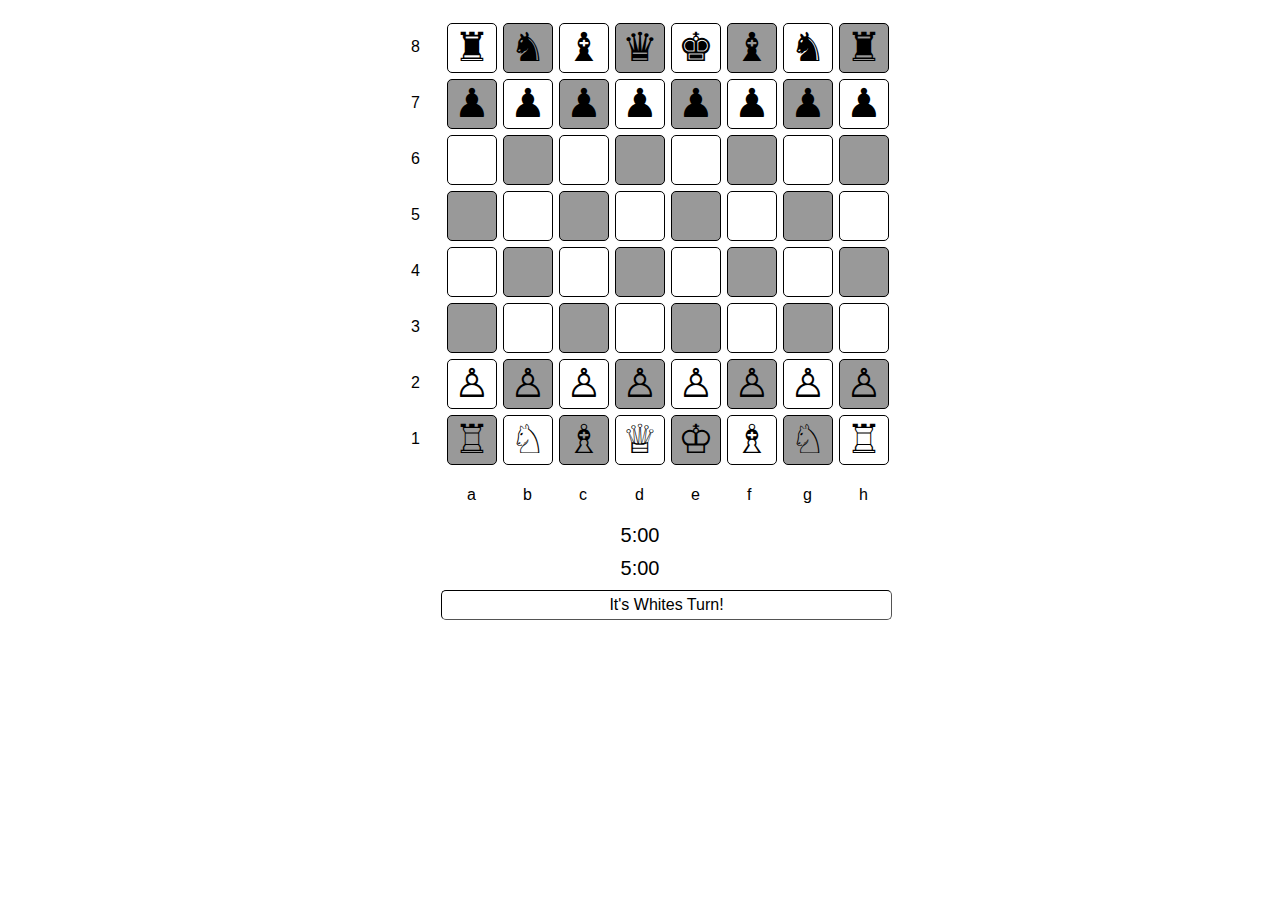
<file: index.html>
<!DOCTYPE html>
<html lang="en" >
<head>
  <meta charset="UTF-8">
  <title>Chess Game Javascript</title>
  <link rel="stylesheet" href="./style.css">

</head>
<body>
<div id="game">
    <div class='cellprefix'>8</div>
    <div class='gamecell' id='1_8'></div>
    <div class='gamecell grey' id='2_8'></div>
    <div class='gamecell' id='3_8'></div>
    <div class='gamecell grey' id='4_8'></div>
    <div class='gamecell' id='5_8'></div>
    <div class='gamecell grey' id='6_8'></div>
    <div class='gamecell' id='7_8'></div>
    <div class='gamecell grey' id='8_8'></div><br>
    <div class='cellprefix'>7</div>
    <div class='gamecell grey' id='1_7'></div>
    <div class='gamecell' id='2_7'></div>
    <div class='gamecell grey' id='3_7'></div>
    <div class='gamecell' id='4_7'></div>
    <div class='gamecell grey' id='5_7'></div>
    <div class='gamecell' id='6_7'></div>
    <div class='gamecell grey' id='7_7'></div>
    <div class='gamecell' id='8_7'></div><br>
    <div class='cellprefix'>6</div>
    <div class='gamecell' id='1_6'></div>
    <div class='gamecell grey' id='2_6'></div>
    <div class='gamecell' id='3_6'></div>
    <div class='gamecell grey' id='4_6'></div>
    <div class='gamecell' id='5_6'></div>
    <div class='gamecell grey' id='6_6'></div>
    <div class='gamecell' id='7_6'></div>
    <div class='gamecell grey' id='8_6'></div><br>
    <div class='cellprefix'>5</div>
    <div class='gamecell grey' id='1_5'></div>
    <div class='gamecell' id='2_5'></div>
    <div class='gamecell grey' id='3_5'></div>
    <div class='gamecell' id='4_5'></div>
    <div class='gamecell grey' id='5_5'></div>
    <div class='gamecell' id='6_5'></div>
    <div class='gamecell grey' id='7_5'></div>
    <div class='gamecell' id='8_5'></div><br>
    <div class='cellprefix'>4</div>
    <div class='gamecell' id='1_4'></div>
    <div class='gamecell grey' id='2_4'></div>
    <div class='gamecell' id='3_4'></div>
    <div class='gamecell grey' id='4_4'></div>
    <div class='gamecell' id='5_4'></div>
    <div class='gamecell grey' id='6_4'></div>
    <div class='gamecell' id='7_4'></div>
    <div class='gamecell grey' id='8_4'></div><br>
    <div class='cellprefix'>3</div>
    <div class='gamecell grey' id='1_3'></div>
    <div class='gamecell' id='2_3'></div>
    <div class='gamecell grey' id='3_3'></div>
    <div class='gamecell' id='4_3'></div>
    <div class='gamecell grey' id='5_3'></div>
    <div class='gamecell' id='6_3'></div>
    <div class='gamecell grey' id='7_3'></div>
    <div class='gamecell' id='8_3'></div><br>
    <div class='cellprefix'>2</div>
    <div class='gamecell' id='1_2'></div>
    <div class='gamecell grey' id='2_2'></div>
    <div class='gamecell' id='3_2'></div>
    <div class='gamecell grey' id='4_2'></div>
    <div class='gamecell' id='5_2'></div>
    <div class='gamecell grey' id='6_2'></div>
    <div class='gamecell' id='7_2'></div>
    <div class='gamecell grey' id='8_2'></div><br>
    <div class='cellprefix'>1</div>
    <div class='gamecell grey' id='1_1'></div>
    <div class='gamecell' id='2_1'></div>
    <div class='gamecell grey' id='3_1'></div>
    <div class='gamecell' id='4_1'></div>
    <div class='gamecell grey' id='5_1'></div>
    <div class='gamecell' id='6_1'></div>
    <div class='gamecell grey' id='7_1'></div>
    <div class='gamecell' id='8_1'></div><br>
    <div class='cellprefix'></div>
    <div class='cellprefix'>a</div>
    <div class='cellprefix'>b</div>
    <div class='cellprefix'>c</div>
    <div class='cellprefix'>d</div>
    <div class='cellprefix'>e</div>
    <div class='cellprefix'>f</div>
    <div class='cellprefix'>g</div>
    <div class='cellprefix'>h</div><br>
    <div id="white-timer">5:00</div>
    <div id="black-timer">5:00</div>
    <div id='turn'>It's Whites Turn!</div>
  </div>
  <script src='https://cdnjs.cloudflare.com/ajax/libs/jquery/3.2.1/jquery.min.js'></script>
  <script  src="./script.js"></script>

</body>
</html>
</file>
<file: style.css>
html,
body {
  width: 100%;
  height: 100%;
  padding: 0;
  margin: 0;
  font-family: sans-serif;
}

div * {
  padding: 0;
  margin: 0;
  box-sizing: border-box;
}

#turn {
  max-width: 451px;
  max-height: 30px;
  width: 100%;
  height: 100%;
  position: relative;
  float: right;
  border-radius: 5px;
  border: 1px solid rgb(0, 0, 0);
  border-style: inset;
  text-align: center;
  padding: 5px 0 0 0;
  background: #fff;
  transition: .85s linear;
}

.turnhighlight {
  background: #5cb85c !important;
  color: #fff;
}

#game {
  max-width: 504px;
  max-height: 504px;
  width: 100%;
  height: 100%;
  position: relative;
  margin: 20px auto;
}

.cellprefix {
  width: 100%;
  height: 100%;
  max-width: 50px;
  max-height: 50px;
  float: left;
  margin: 3px;
  padding: 15px 0 0 20px;
}

.gamecell {
  border: 1px solid #000;
  width: 100%;
  height: 100%;
  max-width: 50px;
  max-height: 50px;
  float: left;
  margin: 3px;
  transition: all 0.5s ease-in-out;
  border-radius: 5px;
  font-size: 30pt;
  padding: 0 0 0 6px;
  cursor: pointer;
  z-index: 1;
}

.gamecell:hover {
  color: #fff;
  background: rgba(37, 88, 228, 0.712);
  z-index: 2;
  transform: translate(10px, -10px);
  animation: neonBlueText 1.5s ease-in-out infinite alternate;
}

.grey {
  background: rgba(128, 128, 128, 0.801);
}

.green {
  /*background: green !important;*/
  background: rgb(65, 161, 73) !important;
}

.neonblue_txt {
  animation: neonBlueText 1.5s ease-in-out infinite alternate;
}

.neonorange_txt {
  animation: neonOrangeText 1.5s ease-in-out infinite alternate;
}

.neongreen_txt {
  animation: neonGreenText 1.5s ease-in-out infinite alternate;
}

/* --- N E O N    T E X T --- */
@keyframes neonBlueText {
  from {
    text-shadow: 0 0 10px #fff, 0 0 20px #fff, 0 0 30px #fff, 0 0 40px #228dff,
      0 0 70px #228dff, 0 0 80px #228dff, 0 0 100px #228dff, 0 0 150px #228dff;
  }
  to {
    text-shadow: 0 0 5px #fff, 0 0 10px #fff, 0 0 15px #fff, 0 0 20px #228dff,
      0 0 35px #228dff, 0 0 40px #228dff, 0 0 50px #228dff, 0 0 75px #228dff;
  }
}

@keyframes neonOrangeText {
  from {
    text-shadow: 0 0 10px #fff, 0 0 20px #fff, 0 0 30px #fff, 0 0 40px #ff9900,
      0 0 70px #ff9900, 0 0 80px #ff9900, 0 0 100px #ff9900, 0 0 150px #ff9900;
  }
  to {
    text-shadow: 0 0 5px #fff, 0 0 10px #fff, 0 0 15px #fff, 0 0 20px #ff9900,
      0 0 35px #ff9900, 0 0 40px #ff9900, 0 0 50px #ff9900, 0 0 75px #ff9900;
  }
}

@keyframes neonGreenText {
  from {
    text-shadow: 0 0 10px #fff, 0 0 20px #fff, 0 0 30px #fff, 0 0 40px #b6ff00,
      0 0 70px #b6ff00, 0 0 80px #b6ff00, 0 0 100px #b6ff00, 0 0 150px #b6ff00;
  }
  to {
    text-shadow: 0 0 5px #fff, 0 0 10px #fff, 0 0 15px #fff, 0 0 20px #b6ff00,
      0 0 35px #b6ff00, 0 0 40px #b6ff00, 0 0 50px #b6ff00, 0 0 75px #b6ff00;
  }
}
/* --- N E O N --- */

/* animation: neon 1.5s ease-in-out infinite alternate; */

@keyframes neonBlue {
  from {
    box-shadow: 0 0 10px #fff, 0 0 20px #fff, 0 0 30px #fff, 0 0 40px #228dff,
      0 0 70px #228dff, 0 0 80px #228dff, 0 0 100px #228dff, 0 0 150px #228dff;
  }
  to {
    box-shadow: 0 0 5px #fff, 0 0 10px #fff, 0 0 15px #fff, 0 0 20px #228dff,
      0 0 35px #228dff, 0 0 40px #228dff, 0 0 50px #228dff, 0 0 75px #228dff;
  }
}

/*! * * * * * * * * * * * * * * * * * * * *\  
  CSShake :: shake-little
  v1.5.0
  CSS classes to move your DOM
  (c) 2015 @elrumordelaluz
  http://elrumordelaluz.github.io/csshake/
  Licensed under MIT
\* * * * * * * * * * * * * * * * * * * * */
.shake-little {
  display: inline-block;
  transform-origin: center center; }

.shake-freeze,
.shake-constant.shake-constant--hover:hover,
.shake-trigger:hover .shake-constant.shake-constant--hover {
  animation-play-state: paused; }

.shake-freeze:hover,
.shake-trigger:hover .shake-freeze, .shake-little:hover,
.shake-trigger:hover .shake-little {
  animation-play-state: running; }

@keyframes shake-little {
  2% {
    transform: translate(1px, 0px) rotate(0.5deg); }
  4% {
    transform: translate(1px, 0px) rotate(0.5deg); }
  6% {
    transform: translate(1px, 1px) rotate(0.5deg); }
  8% {
    transform: translate(0px, 0px) rotate(0.5deg); }
  10% {
    transform: translate(1px, 0px) rotate(0.5deg); }
  12% {
    transform: translate(0px, 0px) rotate(0.5deg); }
  14% {
    transform: translate(1px, 1px) rotate(0.5deg); }
  16% {
    transform: translate(0px, 1px) rotate(0.5deg); }
  18% {
    transform: translate(1px, 0px) rotate(0.5deg); }
  20% {
    transform: translate(0px, 1px) rotate(0.5deg); }
  22% {
    transform: translate(0px, 0px) rotate(0.5deg); }
  24% {
    transform: translate(0px, 0px) rotate(0.5deg); }
  26% {
    transform: translate(1px, 1px) rotate(0.5deg); }
  28% {
    transform: translate(0px, 1px) rotate(0.5deg); }
  30% {
    transform: translate(0px, 0px) rotate(0.5deg); }
  32% {
    transform: translate(1px, 1px) rotate(0.5deg); }
  34% {
    transform: translate(0px, 1px) rotate(0.5deg); }
  36% {
    transform: translate(0px, 1px) rotate(0.5deg); }
  38% {
    transform: translate(0px, 0px) rotate(0.5deg); }
  40% {
    transform: translate(1px, 0px) rotate(0.5deg); }
  42% {
    transform: translate(0px, 1px) rotate(0.5deg); }
  44% {
    transform: translate(0px, 1px) rotate(0.5deg); }
  46% {
    transform: translate(0px, 0px) rotate(0.5deg); }
  48% {
    transform: translate(1px, 0px) rotate(0.5deg); }
  50% {
    transform: translate(1px, 1px) rotate(0.5deg); }
  52% {
    transform: translate(0px, 0px) rotate(0.5deg); }
  54% {
    transform: translate(1px, 1px) rotate(0.5deg); }
  56% {
    transform: translate(0px, 1px) rotate(0.5deg); }
  58% {
    transform: translate(1px, 0px) rotate(0.5deg); }
  60% {
    transform: translate(1px, 1px) rotate(0.5deg); }
  62% {
    transform: translate(0px, 1px) rotate(0.5deg); }
  64% {
    transform: translate(0px, 0px) rotate(0.5deg); }
  66% {
    transform: translate(1px, 0px) rotate(0.5deg); }
  68% {
    transform: translate(0px, 0px) rotate(0.5deg); }
  70% {
    transform: translate(1px, 0px) rotate(0.5deg); }
  72% {
    transform: translate(1px, 1px) rotate(0.5deg); }
  74% {
    transform: translate(1px, 1px) rotate(0.5deg); }
  76% {
    transform: translate(0px, 0px) rotate(0.5deg); }
  78% {
    transform: translate(0px, 0px) rotate(0.5deg); }
  80% {
    transform: translate(1px, 0px) rotate(0.5deg); }
  82% {
    transform: translate(1px, 1px) rotate(0.5deg); }
  84% {
    transform: translate(0px, 1px) rotate(0.5deg); }
  86% {
    transform: translate(1px, 1px) rotate(0.5deg); }
  88% {
    transform: translate(1px, 1px) rotate(0.5deg); }
  90% {
    transform: translate(0px, 1px) rotate(0.5deg); }
  92% {
    transform: translate(1px, 0px) rotate(0.5deg); }
  94% {
    transform: translate(1px, 0px) rotate(0.5deg); }
  96% {
    transform: translate(1px, 0px) rotate(0.5deg); }
  98% {
    transform: translate(1px, 1px) rotate(0.5deg); }
  0%, 100% {
    transform: translate(0, 0) rotate(0); } }

.shake-little:hover,
.shake-trigger:hover .shake-little, .shake-little.shake-freeze, .shake-little.shake-constant {
  animation-name: shake-little;
  animation-duration: 100ms;
  animation-timing-function: ease-in-out;
  animation-iteration-count: infinite; }

#white-timer, #black-timer {
    font-size: 20px;
    text-align: center;
    margin: 10px;
}
</file>
